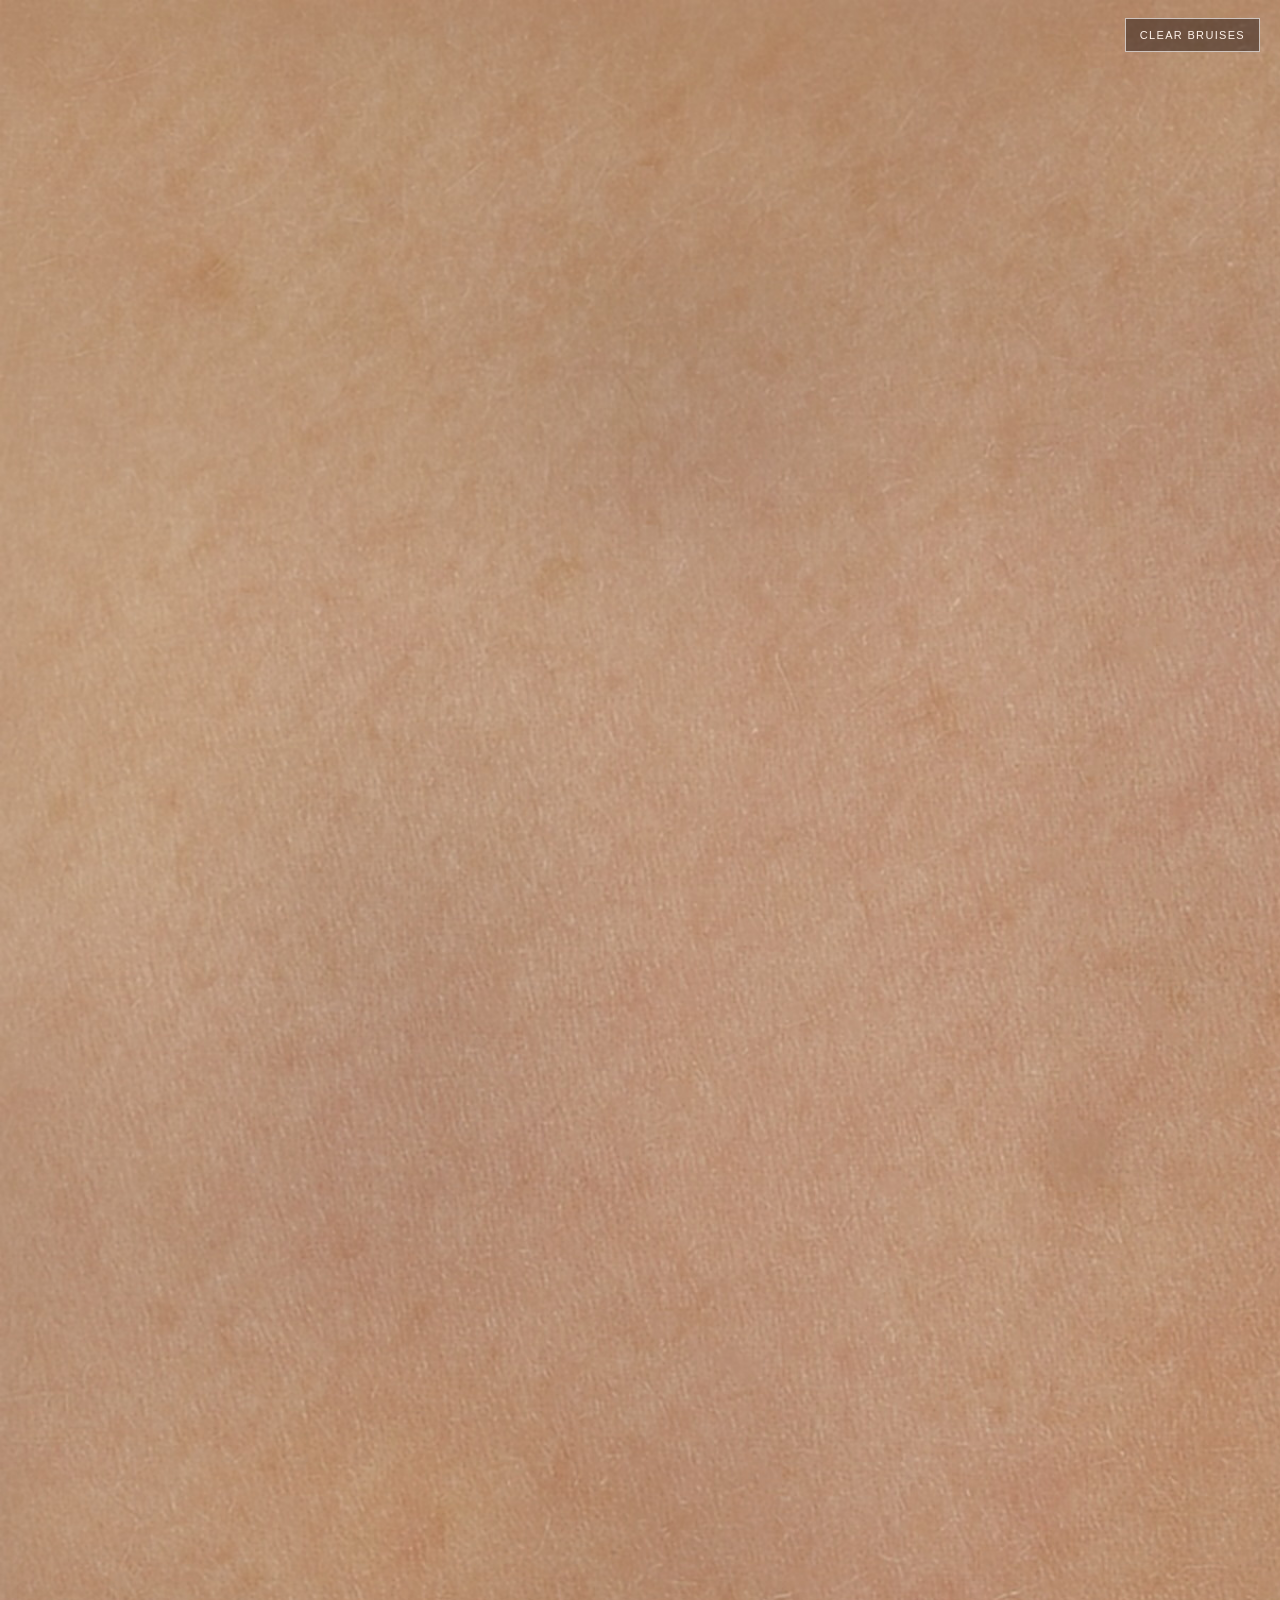
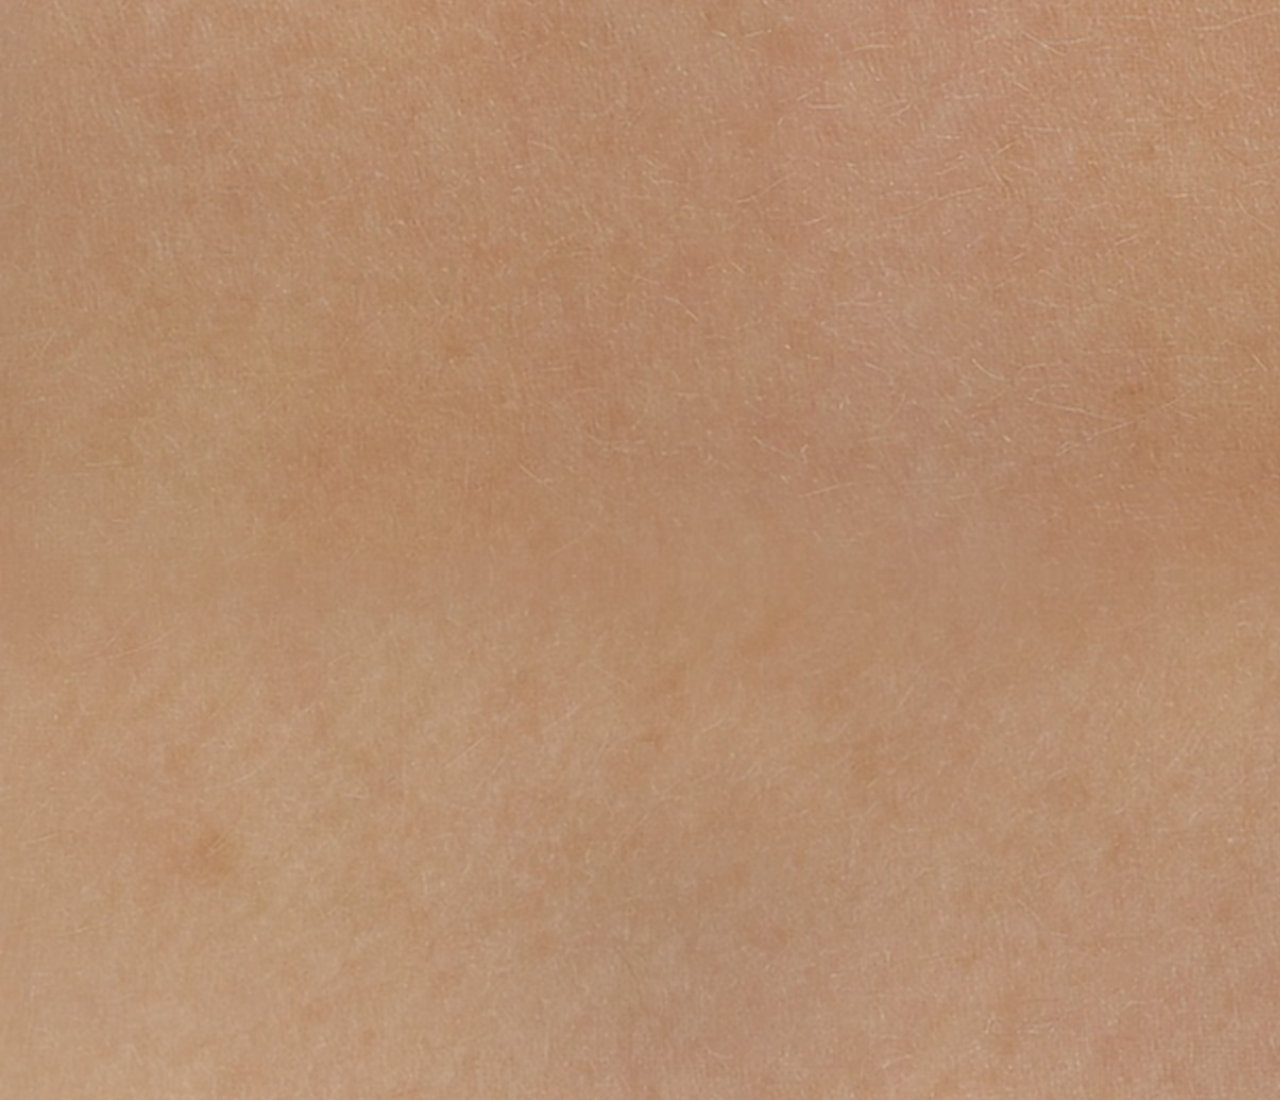
<file: index.html>
<!doctype html>
<html lang="en">
<head>
  <meta charset="utf-8">
  <meta name="viewport" content="width=device-width, initial-scale=1">
  <title>Random Bruise Generator</title>
  <link rel="stylesheet" href="styles.css?v=27">
</head>
<body>
  <main id="skin-world" aria-label="Skin canvas. Click anywhere to add a bruise.">
    <button id="clear-bruises" type="button">CLEAR BRUISES</button>
    <div id="bruise-layer" aria-live="polite"></div>
  </main>
  <script src="script.js?v=38"></script>
</body>
</html>
</file>
<file: styles.css>
* { box-sizing: border-box; }
html, body { margin: 0; min-height: 100%; }
body {
  overflow: auto;
  background: #b99174;
  cursor: crosshair;
  font-family: Arial, sans-serif;
}
/* skin.jpg is a seamless photographic texture. It repeats across the large canvas. */
#skin-world {
  position: relative;
  width: 300vw;
  min-width: 1800px;
  min-height: 300vh;
  background-color: #b99174;
  background-image: url("skin.jpg");
  background-repeat: repeat;
  background-size: 170vw auto;
  overflow: hidden;
  isolation: isolate;
}
#clear-bruises {
  position: fixed;
  z-index: 11;
  top: 18px;
  right: 20px;
  border: 1px solid rgba(255,255,255,.65);
  background: rgba(35,20,18,.48);
  color: #fff4ed;
  padding: 10px 14px;
  font-size: 11px;
  letter-spacing: .12em;
  cursor: pointer;
}
#clear-bruises:hover { background: rgba(35,20,18,.75); }
#bruise-layer {
  position: absolute;
  inset: 0;
  pointer-events: none;
  isolation: isolate;
  mix-blend-mode: multiply;
}
.bruise-wrap {
  position: absolute;
  pointer-events: none;
  user-select: none;
  background: transparent;
  transform: var(--bruise-transform);
  transform-origin: center;
}
.bruise {
  display: block;
  width: 100%;
  height: auto;
  max-width: none;
  pointer-events: none;
  user-select: none;
  background: transparent;
  opacity: var(--bruise-opacity, .78);
  animation: bruise-scale var(--bruise-in, 6s) cubic-bezier(.42, .08, .2, 1) forwards;
}
@keyframes bruise-scale {
  0% { transform: scale(1.04); }
  100% { transform: scale(1); }
}
@media (prefers-reduced-motion: reduce) {
  .bruise {
    animation-duration: 2.2s;
  }
}
@media (max-width: 700px) {
  #skin-world { background-size: 210vw auto; }
  #clear-bruises { top: 10px; font-size: 9px; padding: 8px 9px; }
}
</file>
